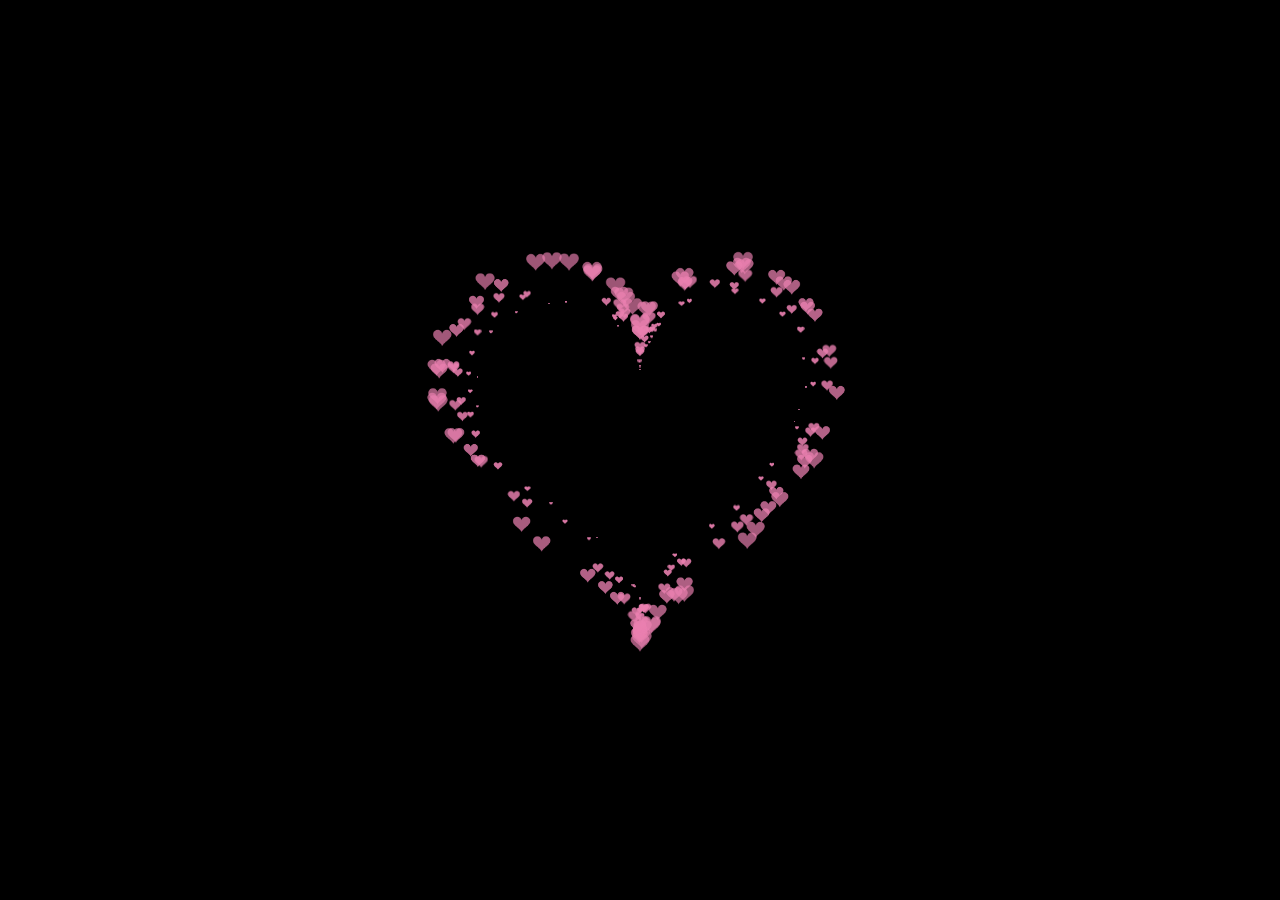
<file: index.html>
<!DOCTYPE html>
<html lang="en">

<head>
    <meta charset="UTF-8" />
    <meta name="viewport" content="width=device-width, initial-scale=1.0" />
    <link rel="stylesheet" href="./css/pink-heart.css" />
    <title>Pink heart</title>
</head>

<body>
    <!-- tiktok meowish -->
    <canvas id="pinkboard"></canvas>
    <script src="pink-heart.js"></script>
</body>

</html>
</file>
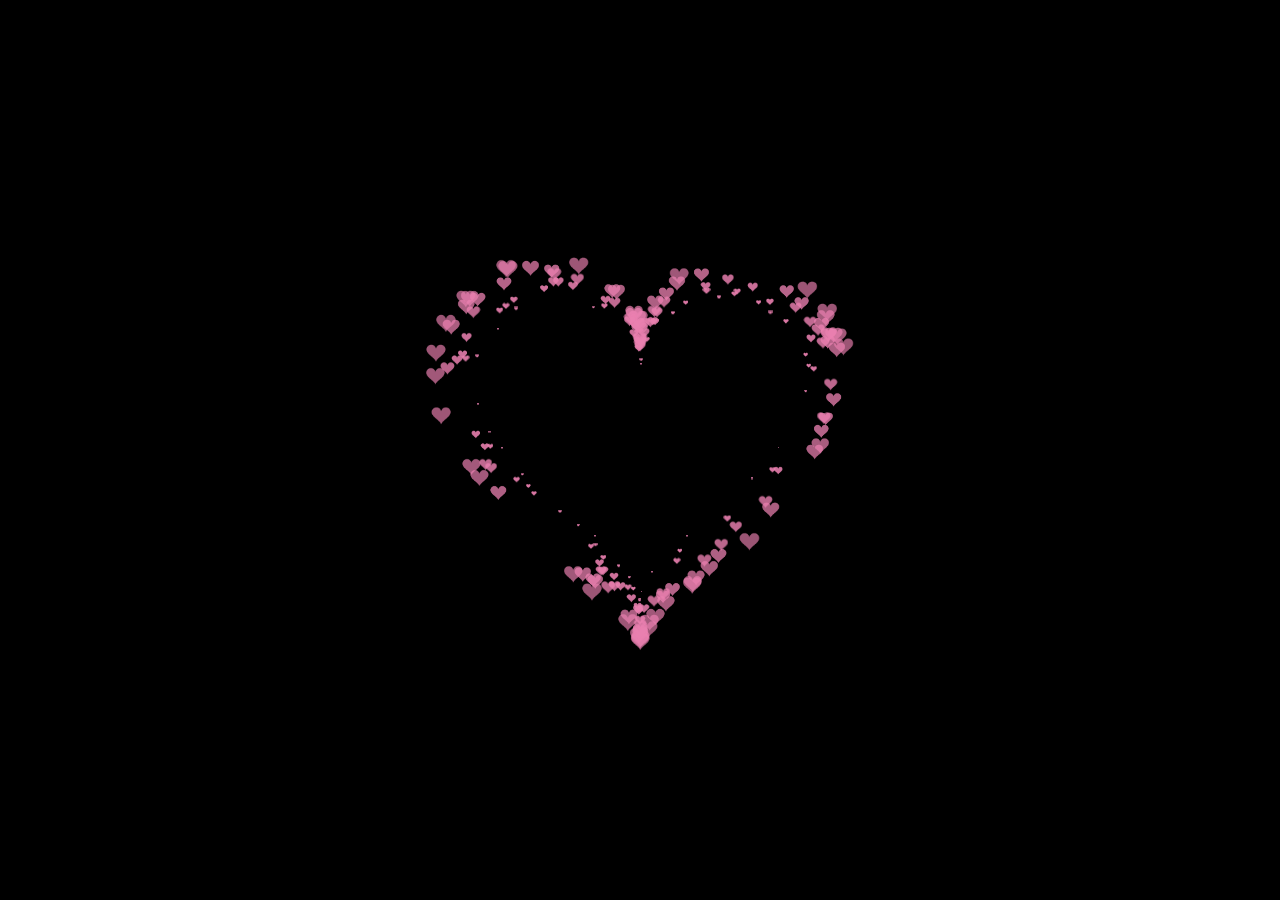
<file: pink-heart.html>
<!DOCTYPE html>
<html lang="en">

<head>
    <meta charset="UTF-8" />
    <meta name="viewport" content="width=device-width, initial-scale=1.0" />
    <link rel="stylesheet" href="pink-heart.css" />
    <title>Pink heart</title>
</head>

<body>
    <!-- tiktok meowish -->
    <canvas id="pinkboard"></canvas>
    <script src="pink-heart.js"></script>
</body>

</html>
</file>
<file: css/pink-heart.css>
html,
body {
    height: 100%;
    padding: 0;
    margin: 0;
    background: #000;
}

canvas {
    position: absolute;
    width: 100%;
    height: 100%;
}
</file>
<file: pink-heart.css>
html,
body {
    height: 100%;
    padding: 0;
    margin: 0;
    background: #000;
}

canvas {
    position: absolute;
    width: 100%;
    height: 100%;
}
</file>
